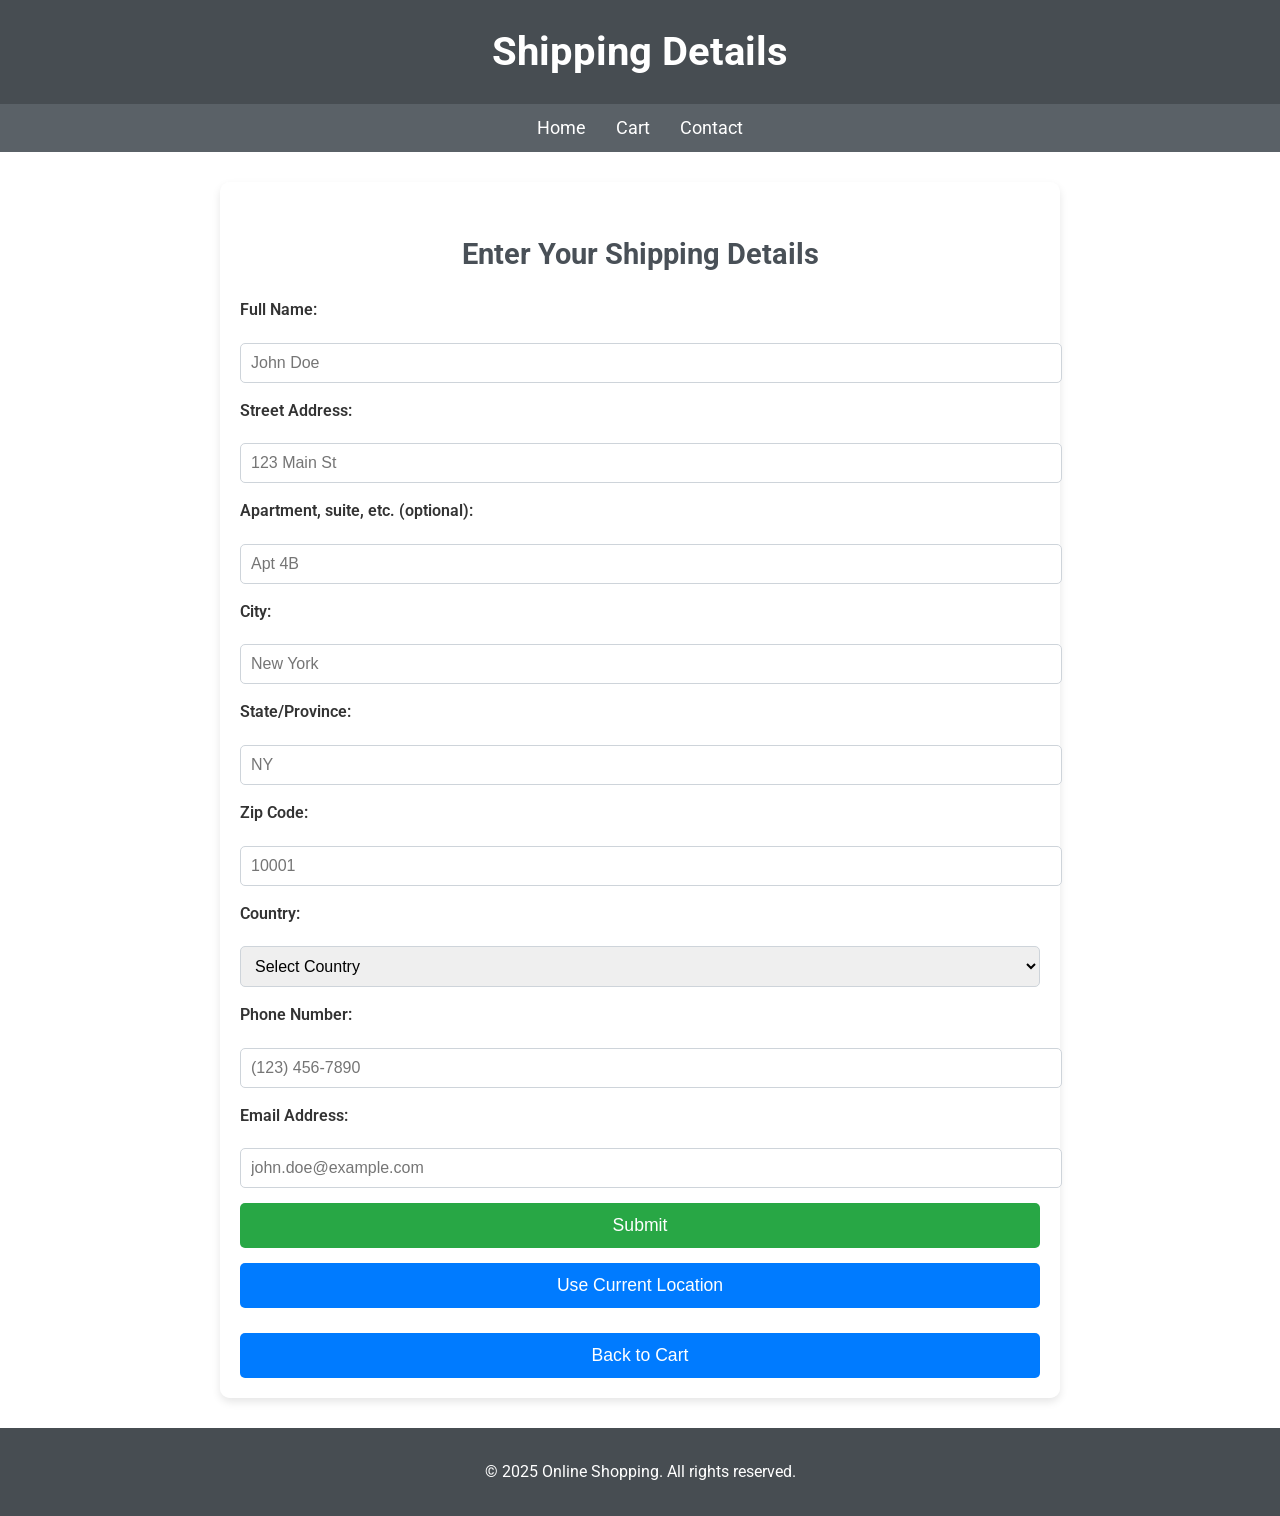
<file: address.html>
<!DOCTYPE html>
<html lang="en">
<head>
    <meta charset="UTF-8">
    <meta name="viewport" content="width=device-width, initial-scale=1.0">
    <title>Shipping Details</title>
    <link href="https://fonts.googleapis.com/css2?family=Roboto:wght@400;500;700&family=Open+Sans:wght@400;600&display=swap" rel="stylesheet">
    <style>
        body {
            font-family: 'Roboto', sans-serif;
            margin: 0;
            padding: 0;
            background: url('https://img.freepik.com/free-photo/3d-illustration-smartphone-with-products-coming-out-screen-online-shopping-e-commerce-concept_58466-14529.jpg?semt=ais_hybrid') no-repeat center center fixed;
            background-size: cover;
            color: #333;
            line-height: 1.6;
        }

        header {
            background-color: rgba(52, 58, 64, 0.9); /* Semi-transparent background */
            color: white;
            padding: 20px;
            text-align: center;
        }

        header h1 {
            font-size: 2.5em;
            margin: 0;
        }

        nav {
            display: flex;
            justify-content: center;
            padding: 10px;
            background-color: rgba(73, 80, 87, 0.9); /* Semi-transparent background */
        }

        nav a {
            color: white;
            margin: 0 15px;
            text-decoration: none;
            font-size: 1.1em;
            transition: color 0.3s ease-in-out;
        }

        nav a:hover {
            color: #ffc107;
        }

        .container {
            max-width: 800px;
            margin: 30px auto;
            padding: 20px;
            background: rgba(255, 255, 255, 0.9); /* Semi-transparent white background */
            border-radius: 10px;
            box-shadow: 0 4px 8px rgba(0, 0, 0, 0.1);
        }

        .address-form h3 {
            text-align: center;
            margin-bottom: 20px;
            font-size: 1.8em;
            color: #495057;
        }

        form {
            display: flex;
            flex-direction: column;
            gap: 15px;
        }

        label {
            font-weight: 600;
            margin-bottom: 5px;
        }

        input, select {
            padding: 10px;
            font-size: 1rem;
            border: 1px solid #ced4da;
            border-radius: 5px;
            width: 100%;
        }

        button {
            padding: 12px;
            font-size: 1.1rem;
            border: none;
            border-radius: 5px;
            cursor: pointer;
            transition: background-color 0.3s ease;
        }

        button[type="submit"] {
            background-color: #28a745;
            color: white;
        }

        button[type="submit"]:hover {
            background-color: #218838;
        }

        button[type="button"] {
            background-color: #007bff;
            color: white;
        }

        button[type="button"]:hover {
            background-color: #0056b3;
        }

        .back-btn {
            background-color: #6c757d;
            color: white;
            margin-top: 10px;
        }

        .back-btn:hover {
            background-color: #5a6268;
        }

        footer {
            background: rgba(52, 58, 64, 0.9); /* Semi-transparent background */
            color: white;
            padding: 15px;
            text-align: center;
        }

        /* Responsive Design */
        @media (max-width: 768px) {
            .container {
                margin: 20px;
                padding: 15px;
            }

            header h1 {
                font-size: 2em;
            }
        }
    </style>
    <script>
        function getLocation() {
            const locationButton = document.querySelector("#location-btn");
            locationButton.textContent = "Fetching Location...";
            locationButton.disabled = true;

            if (navigator.geolocation) {
                navigator.geolocation.getCurrentPosition(
                    (position) => {
                        document.getElementById("user-address").value =
                            `Lat: ${position.coords.latitude}, Long: ${position.coords.longitude}`;
                        locationButton.textContent = "Use Current Location";
                        locationButton.disabled = false;
                    },
                    (error) => {
                        alert("Unable to fetch location. Please try again.");
                        locationButton.textContent = "Use Current Location";
                        locationButton.disabled = false;
                    }
                );
            } else {
                alert("Geolocation is not supported by this browser.");
                locationButton.textContent = "Use Current Location";
                locationButton.disabled = false;
            }
        }

        function handleSubmit(event) {
            event.preventDefault();

            const fullName = document.getElementById("full-name").value;
            const address = document.getElementById("user-address").value;
            const city = document.getElementById("city").value;
            const state = document.getElementById("state").value;
            const zipcode = document.getElementById("zipcode").value;
            const country = document.getElementById("country").value;

            // Simulate saving the address
            alert(`Thank you, ${fullName}! Your address has been saved.`);
            window.location.href = "payment.html"; // Redirect to payment page
        }
    </script>
</head>
<body>
    <header>
        <h1>Shipping Details</h1>
    </header>

    <nav>
        <a href="store.html">Home</a>
        <a href="cart.html">Cart</a>
        <a href="store.html#contact">Contact</a>
    </nav>

    <div class="container address-form">
        <h3>Enter Your Shipping Details</h3>
        <form onsubmit="handleSubmit(event)">
            <label for="full-name">Full Name:</label>
            <input type="text" id="full-name" name="full-name" placeholder="John Doe" required>

            <label for="user-address">Street Address:</label>
            <input type="text" id="user-address" name="user-address" placeholder="123 Main St" required>

            <label for="apartment">Apartment, suite, etc. (optional):</label>
            <input type="text" id="apartment" name="apartment" placeholder="Apt 4B">

            <label for="city">City:</label>
            <input type="text" id="city" name="city" placeholder="New York" required>

            <label for="state">State/Province:</label>
            <input type="text" id="state" name="state" placeholder="NY" required>

            <label for="zipcode">Zip Code:</label>
            <input type="text" id="zipcode" name="zipcode" placeholder="10001" required>

            <label for="country">Country:</label>
            <select id="country" name="country" required>
                <option value="">Select Country</option>
                <option value="India">India</option>
                <option value="USA">United States</option>
                <option value="Canada">Canada</option>
                <option value="UK">United Kingdom</option>
                <option value="Australia">Australia</option>
                <option value="Other">Other</option>
            </select>

            <label for="phone">Phone Number:</label>
            <input type="text" id="phone" name="phone" placeholder="(123) 456-7890" required>

            <label for="email">Email Address:</label>
            <input type="email" id="email" name="email" placeholder="john.doe@example.com" required>

            <button type="submit">Submit</button>
            <button type="button" id="location-btn" onclick="getLocation()">Use Current Location</button>
            <button type="button" class="back-btn" onclick="window.location.href='cart.html'">Back to Cart</button>
        </form>
    </div>

    <footer>
        <p>&copy; 2025 Online Shopping. All rights reserved.</p>
    </footer>
</body>
</html>
</file>
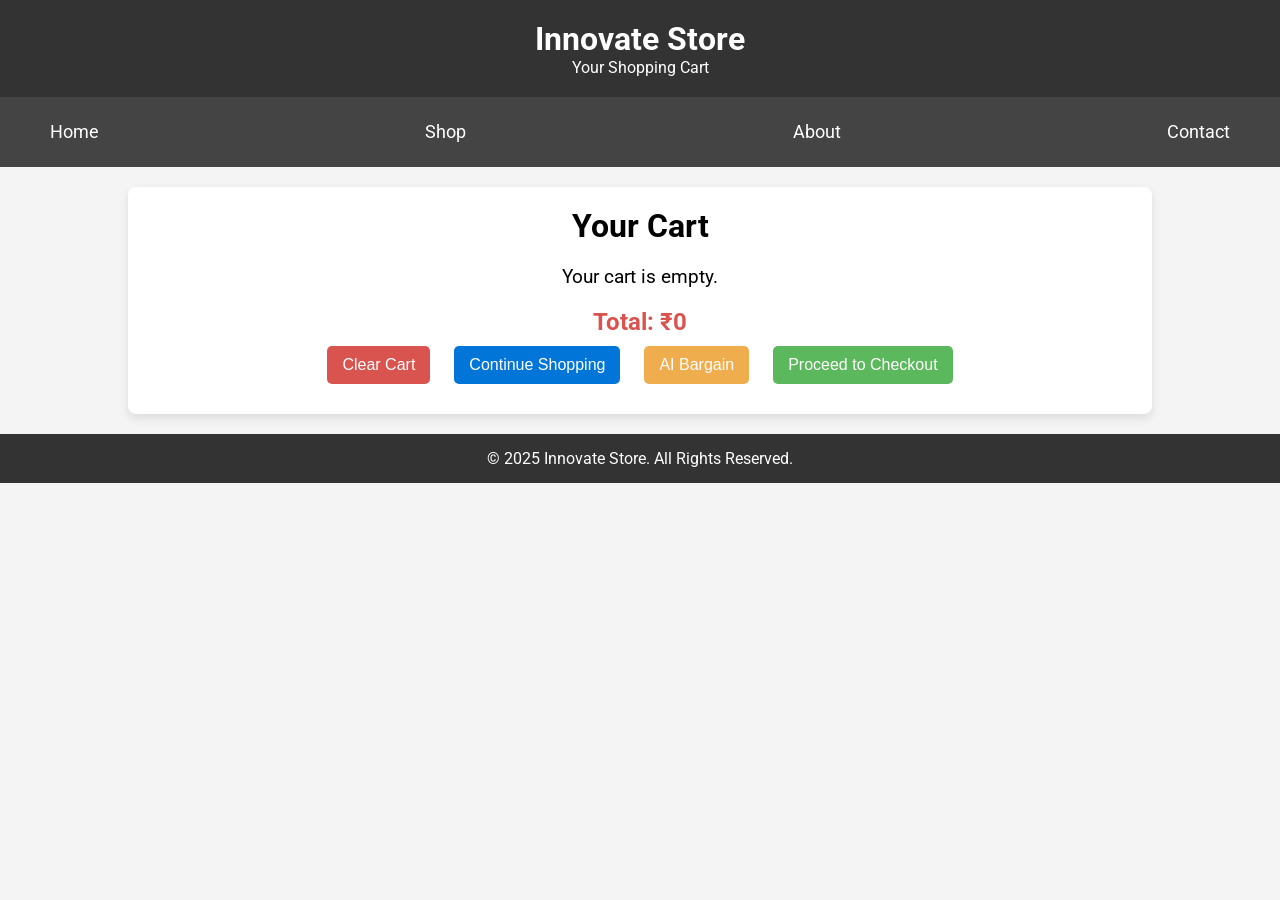
<file: cart.html>
<!DOCTYPE html>
<html lang="en">

<head>
    <meta charset="UTF-8">
    <meta name="viewport" content="width=device-width, initial-scale=1.0">
    <title>Shopping Cart - Innovate Store</title>
    <link href="https://fonts.googleapis.com/css2?family=Roboto:wght@400;700&display=swap" rel="stylesheet">
    <style>
        * {
            margin: 0;
            padding: 0;
            box-sizing: border-box;
        }

        body {
            font-family: 'Roboto', sans-serif;
            background-color: #f4f4f4;
        }

        header {
            background-color: #333;
            color: white;
            padding: 20px;
            text-align: center;
        }

        nav {
            background-color: #444;
            display: flex;
            justify-content: space-between;
            align-items: center;
            padding: 15px;
        }

        nav a {
            color: white;
            text-decoration: none;
            padding: 10px 20px;
            margin: 0 15px;
            font-size: 1.1rem;
            transition: background-color 0.3s ease;
        }

        nav a:hover {
            background-color: #888;
        }

        .cart-container {
            width: 80%;
            margin: 20px auto;
            background: white;
            padding: 20px;
            box-shadow: 0 4px 10px rgba(0, 0, 0, 0.1);
            border-radius: 8px;
        }

        .cart-title {
            text-align: center;
            font-size: 2rem;
            margin-bottom: 20px;
        }

        .cart-item {
            display: flex;
            align-items: center;
            justify-content: space-between;
            padding: 15px;
            border-bottom: 1px solid #ddd;
        }

        .cart-item img {
            width: 80px;
            height: auto;
            border-radius: 5px;
        }

        .cart-item-info {
            flex-grow: 1;
            margin-left: 15px;
        }

        .cart-item h3 {
            font-size: 1.2rem;
        }

        .cart-item p {
            font-size: 1rem;
            color: #555;
        }

        .remove-btn {
            background-color: #d9534f;
            color: white;
            border: none;
            padding: 8px 12px;
            cursor: pointer;
            border-radius: 5px;
            font-size: 0.9rem;
        }

        .remove-btn:hover {
            background-color: #c9302c;
        }

        .cart-footer {
            text-align: center;
            margin-top: 20px;
        }

        .total-price {
            font-size: 1.5rem;
            font-weight: bold;
            color: #d9534f;
        }

        .clear-cart-btn,
        .checkout-btn,
        .ai-bargain-btn,
        .back-btn {
            padding: 10px 15px;
            font-size: 1rem;
            border: none;
            cursor: pointer;
            border-radius: 5px;
            margin: 10px;
        }

        .clear-cart-btn {
            background-color: #d9534f;
            color: white;
        }

        .clear-cart-btn:hover {
            background-color: #c9302c;
        }

        .checkout-btn {
            background-color: #5cb85c;
            color: white;
        }

        .checkout-btn:hover {
            background-color: #4cae4c;
        }

        .ai-bargain-btn {
            background-color: #f0ad4e;
            color: white;
        }

        .ai-bargain-btn:hover {
            background-color: #ec971f;
        }

        .back-btn {
            background-color: #0275d8;
            color: white;
        }

        .back-btn:hover {
            background-color: #025aa5;
        }

        /* Shake Effect for the Cart Total */
        @keyframes shake {
            0% {
                transform: translateX(0);
            }

            25% {
                transform: translateX(-5px);
            }

            50% {
                transform: translateX(5px);
            }

            75% {
                transform: translateX(-5px);
            }

            100% {
                transform: translateX(0);
            }
        }

        .shake {
            animation: shake 0.5s ease-in-out;
        }

        /* AI Typing Animation */
        .ai-typing {
            font-size: 1.2rem;
            color: #5cb85c;
            margin-top: 15px;
            white-space: nowrap;
            overflow: hidden;
            width: 0;
            animation: typing 3s steps(30) 1s forwards, blink 0.75s step-end infinite;
        }

        @keyframes typing {
            0% {
                width: 0;
            }

            100% {
                width: 100%;
            }
        }

        @keyframes blink {
            50% {
                border-color: transparent;
            }
        }

        /* Text Field for User to Enter Desired Price */
        .desired-price-container {
            display: none;
            margin-top: 20px;
            text-align: center;
        }

        .desired-price-container input {
            padding: 10px;
            font-size: 1rem;
            width: 150px;
            border: 1px solid #ccc;
            border-radius: 5px;
        }

        .desired-price-container button {
            padding: 10px 15px;
            font-size: 1rem;
            margin-top: 10px;
            border: none;
            background-color: #5bc0de;
            color: white;
            cursor: pointer;
            border-radius: 5px;
        }

        .desired-price-container button:hover {
            background-color: #31b0d5;
        }

        /* Discount Message Style */
        .discount-message {
            font-size: 1.2rem;
            color: #5cb85c;
            text-align: center;
            margin-top: 15px;
            opacity: 1 !important;
            transform: translateY(0);
            animation: none;
        }

    </style>
</head>

<body>

    <header>
        <h1>Innovate Store</h1>
        <p>Your Shopping Cart</p>
    </header>

    <nav>
        <a href="store.html">Home</a>
        <a href="store.html">Shop</a>
        <a href="about.html">About</a>
        <a href="contact.html">Contact</a>
    </nav>

    <div class="cart-container">
        <h2 class="cart-title">Your Cart</h2>
        <div id="cart-items"></div>
        <div class="cart-footer">
            <p class="total-price">Total: ₹<span id="cart-total">0</span></p>
            <button class="clear-cart-btn" onclick="clearCart()">Clear Cart</button>
            <button class="back-btn" onclick="continueShopping()">Continue Shopping</button>
            <button class="ai-bargain-btn" onclick="aiBargain()">AI Bargain</button>
            <button class="checkout-btn" onclick="checkout()">Proceed to Checkout</button>
        </div>

        <div class="desired-price-container" id="desired-price-container">
            <label for="desired-price">Enter Desired Price:</label>
            <input type="number" id="desired-price" placeholder="₹">
            <button onclick="applyBargain()">Apply Bargain</button>
        </div>
    </div>

    <footer>
        <p style="text-align: center; padding: 15px; background: #333; color: white;">&copy; 2025 Innovate Store. All Rights Reserved.</p>
    </footer>

    <script>
        function loadCart() {
            let cart = JSON.parse(localStorage.getItem("cart")) || [];
            const cartItemsContainer = document.getElementById("cart-items");
            const cartTotal = document.getElementById("cart-total");

            cartItemsContainer.innerHTML = "";
            let total = 0;

            if (cart.length === 0) {
                cartItemsContainer.innerHTML = "<p style='text-align:center; font-size: 1.2rem;'>Your cart is empty.</p>";
                cartTotal.innerText = "0";
                return;
            }

            cart.forEach((item, index) => {
                total += parseFloat(item.price);
                cartItemsContainer.innerHTML += `
                    <div class="cart-item">
                        <img src="${item.img || 'default-image.jpg'}" alt="${item.name}" onerror="this.src='default-image.jpg';">
                        <div class="cart-item-info">
                            <h3>${item.name}</h3>
                            <p>Price: ₹${item.price}</p>
                        </div>
                        <button class="remove-btn" onclick="removeFromCart(${index})">Remove</button>
                    </div>`;
            });

            cartTotal.innerText = total.toFixed(2);
        }

        function removeFromCart(index) {
            let cart = JSON.parse(localStorage.getItem("cart")) || [];
            cart.splice(index, 1);
            localStorage.setItem("cart", JSON.stringify(cart));
            loadCart();
        }

        function clearCart() {
            localStorage.removeItem("cart");
            loadCart();
        }

        function checkout() {
            let cart = JSON.parse(localStorage.getItem("cart")) || [];
            if (cart.length === 0) {
                alert("Your cart is empty!");
                return;
            }
            alert(`Proceeding to checkout. Total: ₹${document.getElementById("cart-total").innerText}`);
            window.location.href = "address.html";
        }

        function continueShopping() {
            window.location.href = "store.html";
        }

        function aiBargain() {
            // Show the AI typing effect and then the price input field
            const aiTyping = document.createElement("div");
            aiTyping.classList.add("ai-typing");
            aiTyping.innerText = "AI is analyzing your cart...";
            document.querySelector('.cart-container').appendChild(aiTyping);

            // After 3 seconds, remove the typing effect and show the input field
            setTimeout(() => {
                aiTyping.remove();
                document.getElementById("desired-price-container").style.display = "block";
            }, 3000);
        }

        function applyBargain() {
            const desiredPrice = parseFloat(document.getElementById("desired-price").value);
            const cart = JSON.parse(localStorage.getItem("cart")) || [];
            const total = cart.reduce((sum, item) => sum + item.price, 0);

            if (isNaN(desiredPrice) || desiredPrice <= 0) {
                alert("Please enter a valid price!");
                return;
            }

            const discount = desiredPrice < total ? 0.2 : 0.1; // Discount logic

            const discountAmount = total * discount;
            const newTotal = total - discountAmount;

            // Show discount feedback
            const discountMessage = document.createElement("div");
            discountMessage.classList.add("discount-message");
            discountMessage.innerHTML = `AI has applied a ${discount * 100}% discount!<br><strong>You saved: ₹${discountAmount.toFixed(2)}</strong><br>New Total: ₹${newTotal.toFixed(2)}`;
            document.querySelector('.cart-footer').appendChild(discountMessage);

            // Update cart total
            document.getElementById("cart-total").innerText = newTotal.toFixed(2);
        }

        loadCart();
    </script>

</body>
</html>
</file>
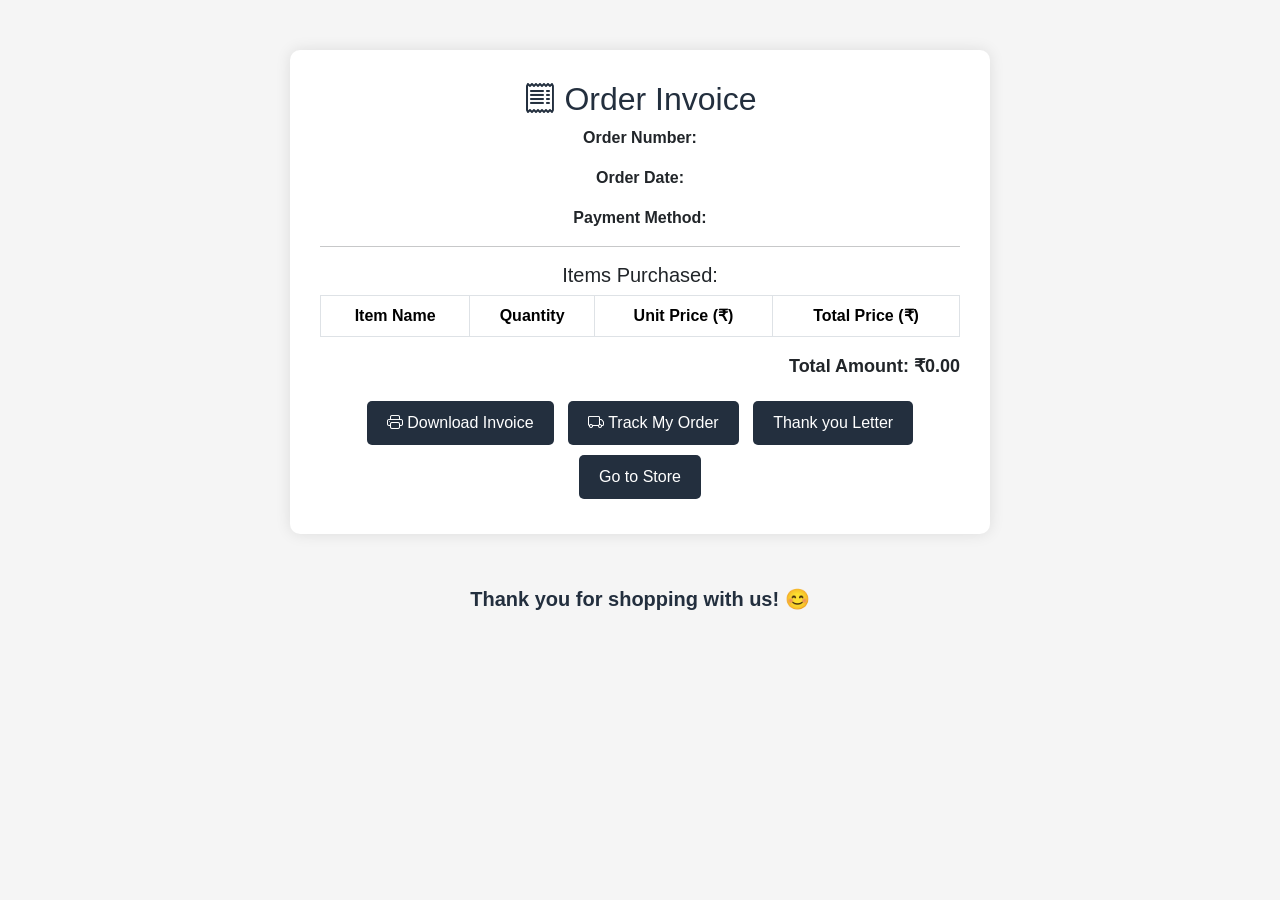
<file: invoice.html>
﻿<!DOCTYPE html>
<html lang="en">
<head>
    <meta charset="UTF-8">
    <meta name="viewport" content="width=device-width, initial-scale=1.0">
    <title>Order Invoice</title>
    <link rel="stylesheet" href="https://cdn.jsdelivr.net/npm/bootstrap@5.1.3/dist/css/bootstrap.min.css">
    <link rel="stylesheet" href="https://cdn.jsdelivr.net/npm/bootstrap-icons/font/bootstrap-icons.css">
    <style>
        body {
            font-family: 'Arial', sans-serif;
            background-color: #f5f5f5;
            text-align: center;
        }
        .invoice-container {
            max-width: 700px;
            background: white;
            padding: 30px;
            border-radius: 10px;
            box-shadow: 0 0 15px rgba(0, 0, 0, 0.1);
            margin: 50px auto;
        }
        .invoice-header h2 {
            color: #232f3e;
        }
        .table thead {
            background-color: #232f3e;
            color: white;
        }
        .total-section {
            text-align: right;
            font-size: 18px;
            font-weight: bold;
            margin-top: 15px;
        }
        .btn-print, .btn-track, .btn-letter, .btn-back {
            background-color: #232f3e;
            color: white;
            border-radius: 5px;
            padding: 10px 20px;
            border: none;
            cursor: pointer;
            transition: 0.3s ease;
            margin: 5px;
        }
        .btn-print:hover, .btn-track:hover {
            background-color: #ff9900;
        }
        /* Thank You Message Styling */
        .thank-you-message {
            font-size: 20px;
            font-weight: bold;
            color: #232f3e;
            opacity: 0;
            margin-top: 20px;
            animation: fadeIn 2s forwards;
        }
        @keyframes fadeIn {
            0% { opacity: 0; transform: translateY(10px); }
            100% { opacity: 1; transform: translateY(0); }
        }
    </style>
</head>
<body>
    <div class="invoice-container">
        <div class="invoice-header">
            <h2><i class="bi bi-receipt"></i> Order Invoice</h2>
        </div>

        <div class="invoice-details">
            <p><strong>Order Number:</strong> <span id="orderNumber"></span></p>
            <p><strong>Order Date:</strong> <span id="orderDate"></span></p>
            <p><strong>Payment Method:</strong> <span id="paymentMethod"></span></p>
            <hr>
            <h5>Items Purchased:</h5>
            <table class="table table-bordered">
                <thead>
                    <tr>
                        <th>Item Name</th>
                        <th>Quantity</th>
                        <th>Unit Price (₹)</th>
                        <th>Total Price (₹)</th>
                    </tr>
                </thead>
                <tbody id="itemsList"></tbody>
            </table>
            <div class="total-section">
                <p>Total Amount: ₹<span id="orderAmount">0.00</span></p>
            </div>
        </div>

        <div class="invoice-footer">
            <button class="btn-print" onclick="downloadInvoice()"><i class="bi bi-printer"></i> Download Invoice</button>
            <button class="btn-track" onclick="trackOrder()"><i class="bi bi-truck"></i> Track My Order</button>
            <button class="btn-letter" onclick="window.location.href='love letter 2.html'">Thank you Letter</button>
            <button class="btn-back" onclick="window.location.href='store.html'">Go to Store</button>

        </div>
    </div>

    <!-- Thank You Message Outside the Invoice Box -->
    <div class="thank-you-message">
        Thank you for shopping with us! 😊
    </div>

    <script>
        function generateInvoice() {
            let cart = JSON.parse(localStorage.getItem("cart")) || [];
            let urlParams = new URLSearchParams(window.location.search);
            let paymentMethod = urlParams.get("method") || "Unknown";
            
            if (cart.length === 0) {
                document.getElementById("orderAmount").textContent = "0.00";
                return;
            }

            let orderNumber = Math.floor(100000 + Math.random() * 900000);
            let orderDate = new Date().toLocaleDateString();
            let totalAmount = 0;

            document.getElementById("orderNumber").textContent = orderNumber;
            document.getElementById("orderDate").textContent = orderDate;
            document.getElementById("paymentMethod").textContent = paymentMethod;

            let itemsList = document.getElementById("itemsList");
            itemsList.innerHTML = "";

            cart.forEach(item => {
                let itemTotal = (parseFloat(item.price) || 0) * (parseInt(item.quantity) || 1);
                totalAmount += itemTotal;

                let row = `<tr>
                                <td>${item.name || "N/A"}</td>
                                <td>${item.quantity || 1}</td>
                                <td>₹${(parseFloat(item.price) || 0).toFixed(2)}</td>
                                <td>₹${itemTotal.toFixed(2)}</td>
                           </tr>`;
                itemsList.innerHTML += row;
            });

            document.getElementById("orderAmount").textContent = totalAmount.toFixed(2);
            localStorage.removeItem("cart");
        }

        function downloadInvoice() {
            window.print();
        }

        function trackOrder() {
            // Redirect to tracker.html when "Track My Order" is clicked
            window.location.href = "tracker.html";
        }

        window.onload = generateInvoice;
    </script>
</body>
</html>
</file>
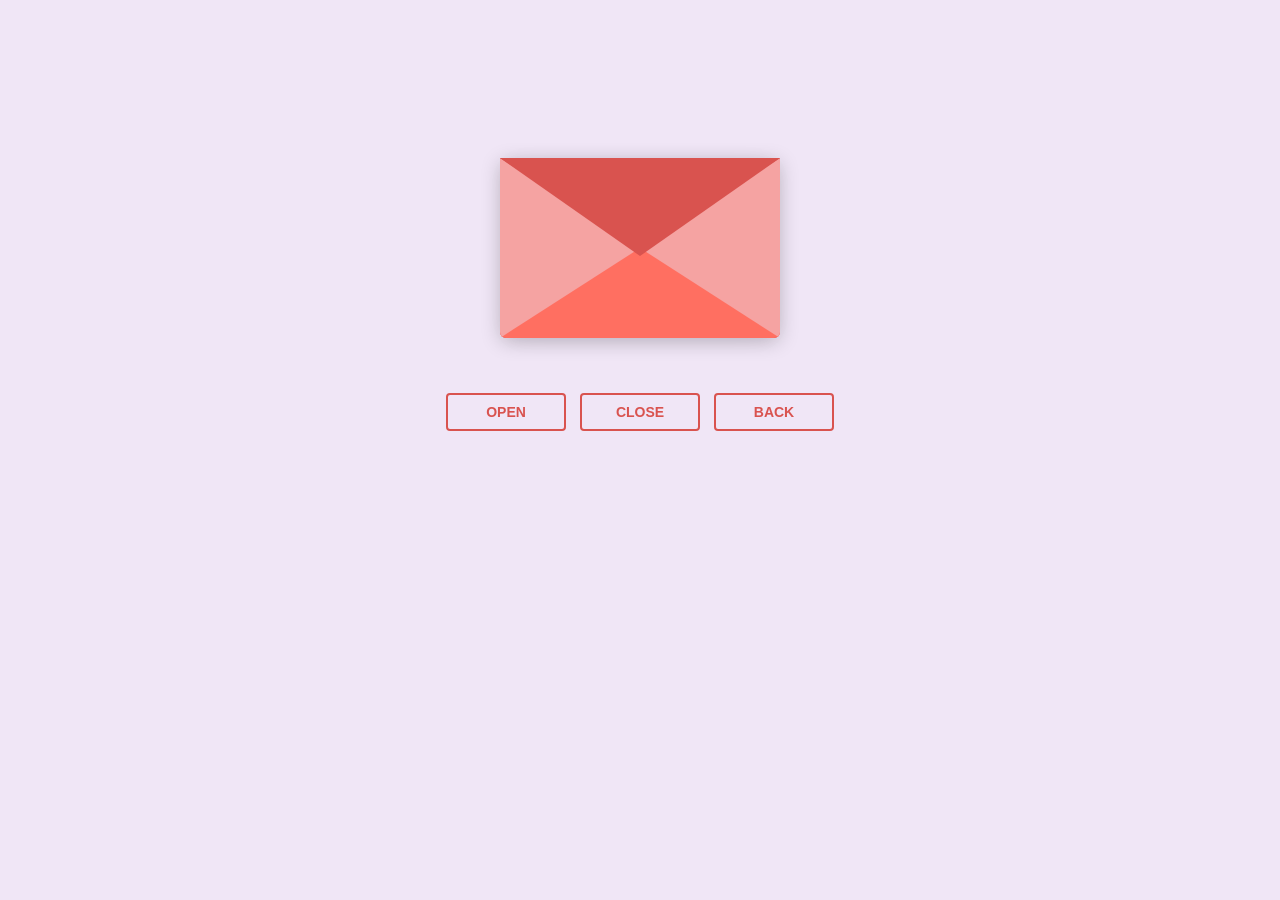
<file: love letter 2.html>
<!DOCTYPE html>
<html lang="en">
  <head>
    <meta charset="UTF-8" />
    <title>Love Thankyou letter</title>
    <link rel="preconnect" href="https://fonts.googleapis.com" />
    <link rel="preconnect" href="https://fonts.gstatic.com" crossorigin />
    <link
      href="https://fonts.googleapis.com/css2?family=Dancing+Script:wght@400..700&display=swap"
      rel="stylesheet" />
    <link rel="stylesheet" href="love letter 2.css" />
  </head>
  <body>
    <!-- tiktok meowish -->
    <div class="envlope-wrapper">
      <div id="envelope" class="close">
        <div class="front flap"></div>
        <div class="front pocket"></div>
        <div class="letter">
<div class="words line1">Dear:Customer,</div>
<div class="words line2">Thank you for shopping with us!</div>
<div class="words line3">We hope you have a great day!</div>

        </div>
        <div class="hearts">
          <div class="heart a1"></div>
          <div class="heart a2"></div>
          <div class="heart a3"></div>
        </div>
      </div>
    </div>
    <div class="reset">
      <button id="open">Open</button>
      <button id="reset">Close</button>
<button onclick="window.location.href='invoice.html'">Back</button>

    </div>

    <script src="https://cdnjs.cloudflare.com/ajax/libs/jquery/3.5.1/jquery.min.js"></script>
    <script src="love letter 2.js"></script>
  </body>
</html>
</file>
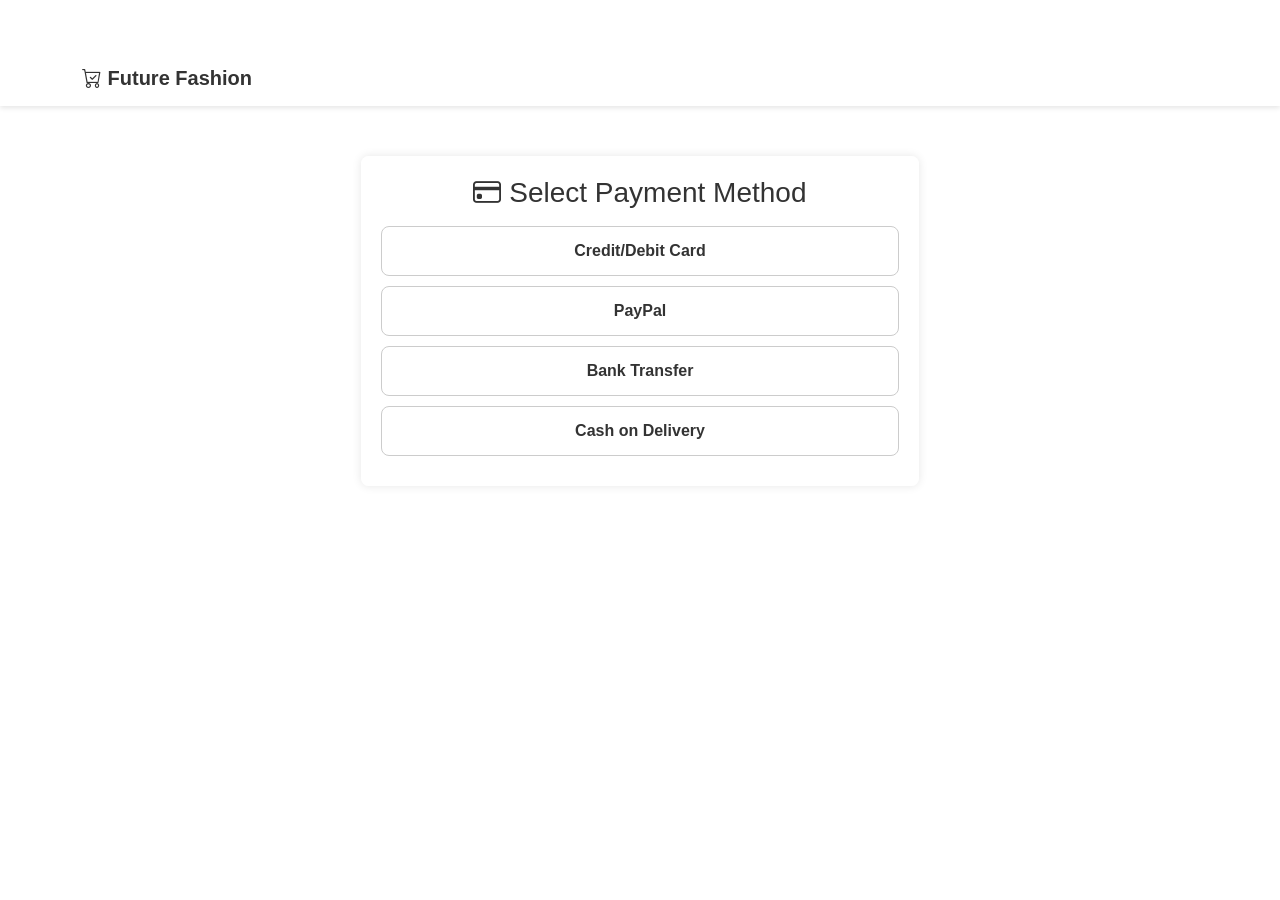
<file: payment.html>
<!DOCTYPE html>
<html lang="en">
<head>
    <meta charset="UTF-8">
    <meta name="viewport" content="width=device-width, initial-scale=1.0">
    <title>Secure Payment - Future Fashion</title>
    <link rel="stylesheet" href="https://cdn.jsdelivr.net/npm/bootstrap@5.1.3/dist/css/bootstrap.min.css">
    <link rel="stylesheet" href="https://cdn.jsdelivr.net/npm/bootstrap-icons/font/bootstrap-icons.css">
    <style>
        body {
            font-family: 'Arial', sans-serif;
            background: url('https://www.shutterstock.com/image-vector/perspective-smartphone-internet-banking-app-600nw-1727711923.jpg') no-repeat center center fixed;
            background-size: cover;
            color: #333;
        }

        .navbar {
            background-color: rgba(255, 255, 255, 0.9); /* Semi-transparent background */
            box-shadow: 0 2px 5px rgba(0, 0, 0, 0.1);
        }

        .navbar-brand {
            font-weight: bold;
            color: #333 !important;
        }

        .container {
            margin-top: 50px;
        }

        .payment-methods, .payment-form {
            background: rgba(255, 255, 255, 0.9); /* Semi-transparent white background */
            padding: 20px;
            border-radius: 8px;
            box-shadow: 0 0 10px rgba(0, 0, 0, 0.1);
            text-align: center;
            animation: fadeIn 1s ease-in-out;
        }

        .payment-button {
            width: 100%;
            padding: 12px;
            margin-bottom: 10px;
            border-radius: 8px;
            border: 1px solid #ccc;
            font-size: 16px;
            font-weight: bold;
            background: #fff;
            color: #333;
            transition: background-color 0.3s ease, transform 0.3s ease;
        }

        .payment-button:hover {
            background: #f1f1f1;
            transform: scale(1.05);
        }

        .success-message, .loading {
            display: none;
            text-align: center;
            font-size: 18px;
            font-weight: bold;
            padding: 20px;
            animation: fadeIn 1s ease-in-out;
        }

        .success-message {
            color: green;
        }

        .loading {
            color: #0071e3;
        }

        @keyframes fadeIn {
            from {
                opacity: 0;
                transform: translateY(20px);
            }
            to {
                opacity: 1;
                transform: translateY(0);
            }
        }

        @keyframes pulse {
            0%, 100% {
                transform: scale(1);
            }
            50% {
                transform: scale(1.1);
            }
        }

        .btn-primary {
            animation: pulse 1.5s infinite;
        }
    </style>
</head>
<body>
    <nav class="navbar navbar-expand-lg">
        <div class="container">
            <a class="navbar-brand" href="#"><i class="bi bi-cart-check"></i> Future Fashion</a>
        </div>
    </nav>

    <div class="container">
        <div class="col-md-6 offset-md-3 payment-methods">
            <h3 class="text-center mb-3"><i class="bi bi-credit-card"></i> Select Payment Method</h3>
            <button class="payment-button" onclick="selectPayment('Credit/Debit Card')">Credit/Debit Card</button>
            <button class="payment-button" onclick="selectPayment('PayPal')">PayPal</button>
            <button class="payment-button" onclick="selectPayment('Bank Transfer')">Bank Transfer</button>
            <button class="payment-button" onclick="selectPayment('Cash on Delivery')">Cash on Delivery</button>
        </div>
        
        <div class="col-md-6 offset-md-3 payment-form" id="cardForm" style="display:none;">
            <h5>Enter Card Details</h5>
            <form id="paymentForm">
                <div class="mb-2">
                    <label>Card Number</label>
                    <input type="text" id="cardNumber" class="form-control" placeholder="XXXX-XXXX-XXXX-XXXX" required maxlength="19" oninput="formatCardNumber()">
                </div>
                <div class="mb-2">
                    <label>Expiry Date</label>
                    <input type="text" id="expiryDate" class="form-control" placeholder="MM/YY" required maxlength="5" oninput="formatExpiryDate()">
                </div>
                <div class="mb-2">
                    <label>CVV</label>
                    <input type="password" id="cvv" class="form-control" placeholder="XXX" required maxlength="3">
                </div>
                <button type="submit" class="btn btn-primary mt-3">Pay Now</button>
            </form>
        </div>

        <div class="loading" id="loadingMessage">
            <i class="bi bi-arrow-repeat"></i> Processing payment...
        </div>

        <div class="success-message" id="successMessage">
            <i class="bi bi-check-circle"></i> Payment Successful! <br>
            <span id="chosenMethod"></span>
        </div>
    </div>

    <script>
        let selectedMethod = "";

        function selectPayment(method) {
            selectedMethod = method;
            document.getElementById("cardForm").style.display = method === 'Credit/Debit Card' ? "block" : "none";
            if (method !== 'Credit/Debit Card') {
                confirmPayment();
            }
        }
        
        function formatCardNumber() {
            let input = document.getElementById("cardNumber");
            input.value = input.value.replace(/\D/g, '').replace(/(.{4})/g, '$1-').trim().replace(/-$/, '');
        }
        
        function formatExpiryDate() {
            let input = document.getElementById("expiryDate");
            input.value = input.value.replace(/\D/g, '').replace(/(\d{2})(\d{1,2})?/, '$1/$2').trim().slice(0, 5);
        }
        
        document.getElementById("paymentForm").addEventListener("submit", function(event) {
            event.preventDefault();
            confirmPayment();
        });

        function confirmPayment() {
            document.getElementById("loadingMessage").style.display = "block";
            document.getElementById("successMessage").style.display = "none";
            setTimeout(() => {
                document.getElementById("loadingMessage").style.display = "none";
                document.getElementById("successMessage").style.display = "block";
                document.getElementById("chosenMethod").innerText = "Payment Method: " + selectedMethod;
                setTimeout(() => {
                    window.location.href = "invoice.html?method=" + encodeURIComponent(selectedMethod);
                }, 2000);
            }, 3000);
        }
    </script>
</body>
</html>
</file>
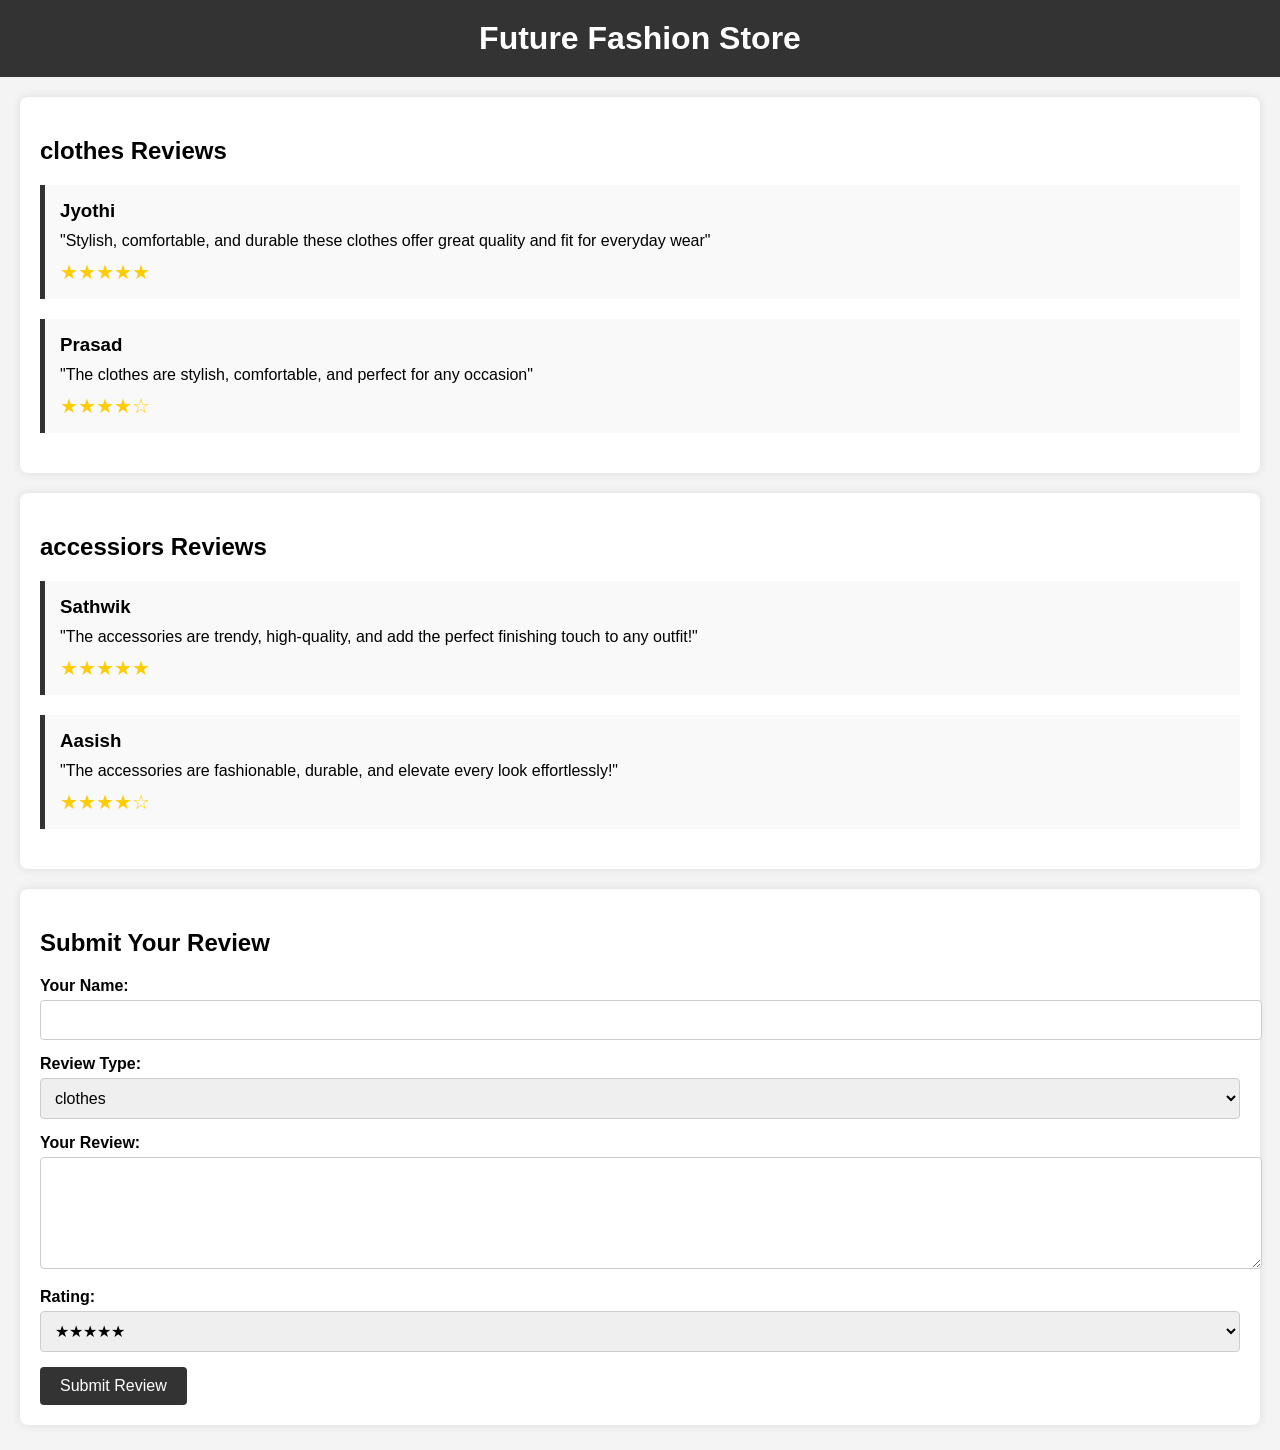
<file: Review.html>
<!DOCTYPE html>
<html lang="en">
<head>
    <meta charset="UTF-8">
    <meta name="viewport" content="width=device-width, initial-scale=1.0">
    <title>Fashion Store</title>
    <style>
        /* CSS Styles */
        body {
            font-family: Arial, sans-serif;
            margin: 0;
            padding: 0;
            background-color: #f4f4f4;
        }

        header {
            background-color: #333;
            color: #fff;
            padding: 20px;
            text-align: center;
        }

        header h1 {
            margin: 0;
        }

        nav ul {
            list-style-type: none;
            padding: 0;
        }

        nav ul li {
            display: inline;
            margin: 0 15px;
        }

        nav ul li a {
            color: #fff;
            text-decoration: none;
        }

        .review-section {
            padding: 20px;
            margin: 20px;
            background-color: #fff;
            border-radius: 8px;
            box-shadow: 0 0 10px rgba(0, 0, 0, 0.1);
        }

        .review-section h2 {
            margin-bottom: 20px;
        }

        .review {
            margin-bottom: 20px;
            padding: 15px;
            background-color: #f9f9f9;
            border-left: 5px solid #333;
        }

        .review h3 {
            margin: 0 0 10px;
        }

        .review p {
            margin: 0 0 10px;
        }

        .rating {
            color: #ffcc00;
            font-size: 20px;
        }

        .review-form {
            padding: 20px;
            margin: 20px;
            background-color: #fff;
            border-radius: 8px;
            box-shadow: 0 0 10px rgba(0, 0, 0, 0.1);
        }

        .review-form h2 {
            margin-bottom: 20px;
        }

        .review-form label {
            display: block;
            margin-bottom: 5px;
            font-weight: bold;
        }

        .review-form input[type="text"],
        .review-form textarea,
        .review-form select {
            width: 100%;
            padding: 10px;
            margin-bottom: 15px;
            border: 1px solid #ccc;
            border-radius: 4px;
            font-size: 16px;
        }

        .review-form button {
            background-color: #333;
            color: #fff;
            padding: 10px 20px;
            border: none;
            border-radius: 4px;
            cursor: pointer;
            font-size: 16px;
        }

        .review-form button:hover {
            background-color: #555;
        }

        footer {
            background-color: #333;
            color: #fff;
            text-align: center;
            padding: 10px;
            position: fixed;
            bottom: 0;
            width: 100%;
        }
    </style>
</head>
<body>
    <!-- Header -->
    <header>
        <h1>Future Fashion Store</h1>
        <nav>
        
    </header>

    <!-- Food Reviews Section -->
    <section id="clothes-reviews" class="review-section">
        <h2>clothes Reviews</h2>
        <div class="review">
            <h3>Jyothi</h3>
            <p>"Stylish, comfortable, and durable these clothes offer great quality and fit for everyday wear"</p>
            <span class="rating">★★★★★</span>
        </div>
        <div class="review">
            <h3>Prasad</h3>
            <p>"The clothes are stylish, comfortable, and perfect for any occasion"</p>
            <span class="rating">★★★★☆</span>
        </div>
    </section>

    <!-- Accommodation Reviews Section -->
    <section id="accessiors-reviews" class="review-section">
        <h2>accessiors Reviews</h2>
        <div class="review">
            <h3>Sathwik</h3>
            <p>"The accessories are trendy, high-quality, and add the perfect finishing touch to any outfit!"</p>
            <span class="rating">★★★★★</span>
        </div>
        <div class="review">
            <h3>Aasish</h3>
            <p>"The accessories are fashionable, durable, and elevate every look effortlessly!"</p>
            <span class="rating">★★★★☆</span>
        </div>
    </section>

    <!-- Review Submission Form -->
    <section id="submit-review" class="review-form">
        <h2>Submit Your Review</h2>
        <form id="reviewForm">
            <label for="name">Your Name:</label>
            <input type="text" id="name" name="name" required>

            <label for="review-type">Review Type:</label>
            <select id="review-type" name="review-type" required>
                <option value="clothes">clothes</option>
                <option value="accessiors">accessiors</option>
            </select>

            <label for="review">Your Review:</label>
            <textarea id="review" name="review" rows="5" required></textarea>

            <label for="rating">Rating:</label>
            <select id="rating" name="rating" required>
                <option value="5">★★★★★</option>
                <option value="4">★★★★☆</option>
                <option value="3">★★★☆☆</option>
                <option value="2">★★☆☆☆</option>
                <option value="1">★☆☆☆☆</option>
            </select>

            <button type="submit">Submit Review</button>
        </form>
    </section>

  

    <!-- JavaScript for Form Submission -->
    <script>
        document.getElementById('reviewForm').addEventListener('submit', function (event) {
            event.preventDefault(); // Prevent form submission

            // Get form values
            const name = document.getElementById('name').value;
            const reviewType = document.getElementById('review-type').value;
            const reviewText = document.getElementById('review').value;
            const rating = document.getElementById('rating').value;

            // Create a new review element
            const newReview = document.createElement('div');
            newReview.classList.add('review');
            newReview.innerHTML = `
                <h3>${name}</h3>
                <p>"${reviewText}"</p>
                <span class="rating">${'★'.repeat(rating)}${'☆'.repeat(5 - rating)}</span>
            `;

            // Append the new review to the appropriate section
            if (reviewType === 'clothes') {
                document.getElementById('clothes-reviews').appendChild(newReview);
            } else {
                document.getElementById('accessiors-reviews').appendChild(newReview);
            }

            // Reset the form
            document.getElementById('reviewForm').reset();

            // Notify the user
            alert('Thank you for your review!');
        });
    </script>
</body>
</html>
</file>
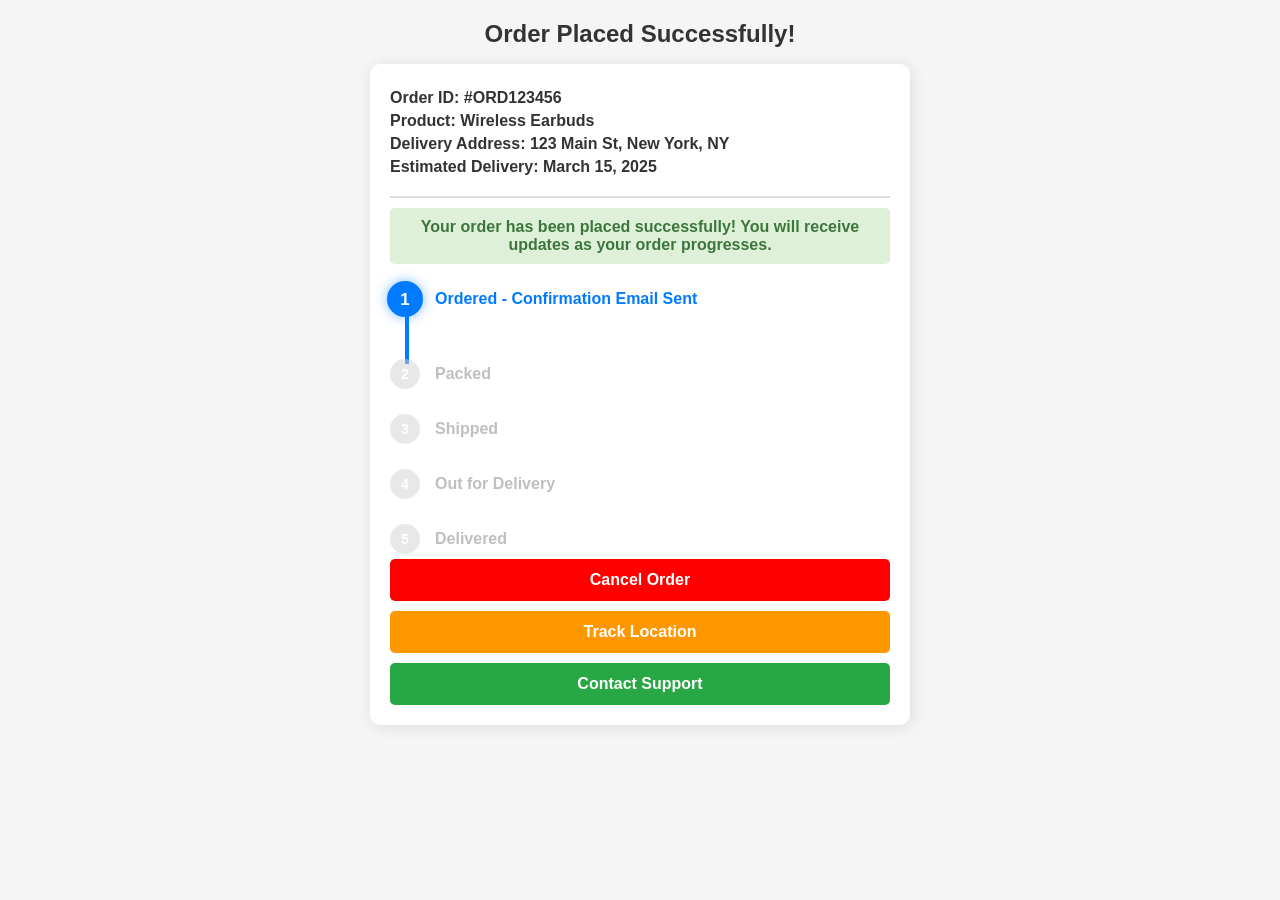
<file: tracker.html>
<!DOCTYPE html>
<html lang="en">
<head>
    <meta charset="UTF-8">
    <meta name="viewport" content="width=device-width, initial-scale=1.0">
    <title>Order Tracking</title>
    <style>
        /* General Styles */
        body {
            font-family: 'Arial', sans-serif;
            background-color: #f5f5f5;
            margin: 20px;
            text-align: center;
            animation: fadeIn 1s ease-in-out;
        }

        h1 {
            color: #333;
            font-size: 24px;
        }

        /* Order Container */
        .order-container {
            background: white;
            padding: 20px;
            border-radius: 10px;
            box-shadow: 2px 2px 15px rgba(0, 0, 0, 0.1);
            width: 80%;
            max-width: 500px;
            margin: auto;
            text-align: left;
            animation: slideIn 0.8s ease-out;
        }

        .order-details {
            padding-bottom: 15px;
            border-bottom: 2px solid #ddd;
            font-size: 16px;
        }

        .order-details p {
            margin: 5px 0;
            font-weight: bold;
            color: #333;
        }

        .order-confirmation {
            background: #dff0d8;
            color: #3c763d;
            padding: 10px;
            border-radius: 5px;
            font-size: 16px;
            text-align: center;
            margin-top: 10px;
            font-weight: bold;
        }

        /* Order Tracking Steps */
        .tracking-container {
            margin-top: 20px;
            position: relative;
        }

        .tracking-step {
            display: flex;
            align-items: center;
            margin-bottom: 25px;
            position: relative;
            opacity: 0.5;
            transform: translateY(20px);
            transition: all 0.8s ease-in-out;
        }

        .tracking-step.active {
            opacity: 1;
            transform: translateY(0);
        }

        .step-marker {
            width: 30px;
            height: 30px;
            border-radius: 50%;
            background: lightgray;
            color: white;
            display: flex;
            align-items: center;
            justify-content: center;
            font-weight: bold;
            margin-right: 15px;
            font-size: 14px;
            transition: all 0.3s ease-in-out;
        }

        .tracking-step.active .step-marker {
            background: #007bff;
            transform: scale(1.2);
            box-shadow: 0 0 10px rgba(0, 123, 255, 0.5);
        }

        .step-info {
            font-size: 16px;
            color: gray;
            font-weight: bold;
        }

        .tracking-step.active .step-info {
            color: #007bff;
        }

        /* Vertical Line */
        .tracking-line {
            position: absolute;
            width: 4px;
            background: lightgray;
            left: 15px;
            top: 30px;
            height: calc(100% - 30px);
            z-index: -1;
        }

        .progress-line {
            position: absolute;
            width: 4px;
            background: #007bff;
            left: 15px;
            top: 30px;
            height: 0%; /* Start at 0% */
            transition: height 0.8s ease-in-out;
        }

        /* Buttons */
        .button-group {
            margin-top: 20px;
            display: flex;
            flex-direction: column;
            gap: 10px;
        }

        .button-group button {
            border: none;
            padding: 12px;
            font-size: 16px;
            border-radius: 5px;
            cursor: pointer;
            transition: all 0.3s ease-in-out;
            width: 100%;
            font-weight: bold;
        }

        .cancel-order {
            background-color: red;
            color: white;
        }

        .cancel-order:hover {
            background-color: darkred;
            transform: scale(1.05);
        }

        .track-location {
            background-color: #ff9800;
            color: white;
        }

        .track-location:hover {
            background-color: #e68900;
            transform: scale(1.05);
        }

        .contact-support {
            background-color: #28a745;
            color: white;
        }

        .contact-support:hover {
            background-color: #218838;
            transform: scale(1.05);
        }

        /* Animations */
        @keyframes fadeIn {
            from { opacity: 0; }
            to { opacity: 1; }
        }

        @keyframes slideIn {
            from { transform: translateY(-20px); opacity: 0; }
            to { transform: translateY(0); opacity: 1; }
        }
    </style>
</head>
<body>

    <h1>Order Placed Successfully!</h1>

    <div class="order-container">
        <!-- Order Details -->
        <div class="order-details">
            <p>Order ID: <strong>#ORD123456</strong></p>
            <p>Product: <strong>Wireless Earbuds</strong></p>
            <p>Delivery Address: <strong>123 Main St, New York, NY</strong></p>
            <p>Estimated Delivery: <strong>March 15, 2025</strong></p>
        </div>

        <div class="order-confirmation">
            Your order has been placed successfully! You will receive updates as your order progresses.
        </div>

        <!-- Tracking Steps -->
        <div class="tracking-container">
            <div class="tracking-line"></div>
            <div class="progress-line"></div>

            <div class="tracking-step active">
                <div class="step-marker">1</div>
                <div class="step-info">Ordered - Confirmation Email Sent</div>
            </div>
            <div class="tracking-step">
                <div class="step-marker">2</div>
                <div class="step-info">Packed</div>
            </div>
            <div class="tracking-step">
                <div class="step-marker">3</div>
                <div class="step-info">Shipped</div>
            </div>
            <div class="tracking-step">
                <div class="step-marker">4</div>
                <div class="step-info">Out for Delivery</div>
            </div>
            <div class="tracking-step">
                <div class="step-marker">5</div>
                <div class="step-info">Delivered</div>
            </div>
        </div>

        <!-- Buttons -->
        <div class="button-group">
            <button class="cancel-order" onclick="cancelOrder()">Cancel Order</button>
            <button class="track-location" onclick="trackOrder()">Track Location</button>
            <button class="contact-support" onclick="contactSupport()">Contact Support</button>
        </div>
    </div>

    <script>
        function cancelOrder() {
            if (confirm("Are you sure you want to cancel your order?")) {
                alert("Your order has been canceled.");
                document.querySelector(".order-container").style.opacity = "0.5";
                document.querySelector(".order-confirmation").innerText = "Order Canceled.";
            }
        }

        function trackOrder() {
            alert("Live tracking feature coming soon!");
        }

        function contactSupport() {
            alert("Contacting support...");
        }

        // Set progress to only show the first step as active
        const steps = document.querySelectorAll(".tracking-step");
        const progressLine = document.querySelector(".progress-line");

        function setInitialProgress() {
            // Set the progress line height to cover only the first step
            progressLine.style.height = "20%"; // Adjust based on the number of steps

            // Activate only the first step
            steps[0].classList.add("active");
        }

        // Call the function to set the initial progress
        setInitialProgress();
    </script>

</body>
</html>
</file>
<file: love letter 2.css>
#envelope {
  position: relative;
  width: 280px;
  height: 180px;
  border-bottom-left-radius: 6px;
  border-bottom-right-radius: 6px;
  margin-left: auto;
  margin-right: auto;
  top: 150px;
  background-color: #d9534f; /* Warm romantic red */
  box-shadow: 0 4px 20px rgba(0, 0, 0, 0.2);
}

.front {
  position: absolute;
  width: 0;
  height: 0;
  z-index: 3;
}

.flap {
  border-left: 140px solid transparent;
  border-right: 140px solid transparent;
  border-bottom: 82px solid transparent;
  /* a little smaller */
  border-top: 98px solid #d9534f;
  /* a little larger */
  transform-origin: top;
  pointer-events: none;
}

.pocket {
  border-left: 140px solid #f5a3a2; /* Soft pinkish red for the pocket */
  border-right: 140px solid #f5a3a2;
  border-bottom: 90px solid #ff6f61; /* Lighter romantic red */
  border-top: 90px solid transparent;
  border-bottom-left-radius: 6px;
  border-bottom-right-radius: 6px;
}

.letter {
  position: relative;
  background-color: #fff;
  width: 90%;
  margin-left: auto;
  margin-right: auto;
  height: 90%;
  top: 5%;
  border-radius: 6px;
  box-shadow: 0 2px 26px rgba(0, 0, 0, 0.12);
  font-family: "Dancing Script", cursive;
}

.letter:after {
  content: "";
  position: absolute;
  top: 0;
  bottom: 0;
  left: 0;
  right: 0;
}

.words {
  position: absolute;
  left: 10%;
  width: 80%;
  height: 14%;
  background-color: #ffe6e6; /* Light romantic tone */
}

.words.line1 {
  top: 10%;
  font-size: 0.5rem;
  width: 20%;
  height: 7%;
  font-size: 0.7rem;
}

.words.line2 {
  top: 30%;
  text-align: center;
  font-size: 1.1rem;
}

.words.line3 {
  top: 50%;
  font-size: 1.1rem;
  text-align: center;
}

.words.line4 {
  top: 70%;
  font-size: 1.1rem;
  text-align: center;
}

.open .flap {
  transform: rotateX(180deg);
  transition: transform 0.4s ease, z-index 0.6s;
  z-index: 1;
}

.close .flap {
  transform: rotateX(0deg);
  transition: transform 0.4s 0.6s ease, z-index 1s;
  z-index: 5;
}

.close .letter {
  transform: translateY(0px);
  transition: transform 0.4s ease, z-index 1s;
  z-index: 1;
}

.open .letter {
  transform: translateY(-100px);
  transition: transform 0.4s 0.6s ease, z-index 0.6s;
  z-index: 2;
}

.hearts {
  position: absolute;
  top: 90px;
  left: 0;
  right: 0;
  z-index: 2;
}

.heart {
  position: absolute;
  bottom: 0;
  right: 10%;
  pointer-events: none;
}

.heart:before,
.heart:after {
  position: absolute;
  content: "";
  left: 50px;
  top: 0;
  width: 50px;
  height: 80px;
  background: #e60073; /* Deep romantic pink */
  border-radius: 50px 50px 0 0;
  transform: rotate(-45deg);
  transform-origin: 0 100%;
  pointer-events: none;
}

.heart:after {
  left: 0;
  transform: rotate(45deg);
  transform-origin: 100% 100%;
}

.close .heart {
  opacity: 0;
  -webkit-animation: none;
  animation: none;
}

.a1 {
  left: 20%;
  transform: scale(0.6);
  opacity: 1;
  -webkit-animation: slideUp 4s linear 1, sideSway 2s ease-in-out 4 alternate;
  -moz-animation: slideUp 4s linear 1, sideSway 2s ease-in-out 4 alternate;
  -webkit-animation-fill-mode: forwards;
  animation-fill-mode: forwards;
  -webkit-animation-delay: 0.7s;
  animation-delay: 0.7s;
}

.a2 {
  left: 55%;
  transform: scale(1);
  opacity: 1;
  -webkit-animation: slideUp 5s linear 1, sideSway 4s ease-in-out 2 alternate;
  -moz-animation: slideUp 5s linear 1, sideSway 4s ease-in-out 2 alternate;
  -webkit-animation-fill-mode: forwards;
  animation-fill-mode: forwards;
  -webkit-animation-delay: 0.7s;
  animation-delay: 0.7s;
}

.a3 {
  left: 10%;
  transform: scale(0.8);
  opacity: 1;
  -webkit-animation: slideUp 7s linear 1, sideSway 2s ease-in-out 6 alternate;
  -moz-animation: slideUp 7s linear 1, sideSway 2s ease-in-out 6 alternate;
  -webkit-animation-fill-mode: forwards;
  animation-fill-mode: forwards;
  -webkit-animation-delay: 0.7s;
  animation-delay: 0.7s;
}

@-webkit-keyframes slideUp {
  0% {
    top: 0;
  }
  100% {
    top: -600px;
  }
}
@keyframes slideUp {
  0% {
    top: 0;
  }
  100% {
    top: -600px;
  }
}
@-webkit-keyframes sideSway {
  0% {
    margin-left: 0px;
  }
  100% {
    margin-left: 50px;
  }
}
@keyframes sideSway {
  0% {
    margin-left: 0px;
  }
  100% {
    margin-left: 50px;
  }
}
body {
  background-color: #f0e6f6; /* Soft lavender for a romantic, dreamy feel */
}

.envlope-wrapper {
  height: 380px;
}

.reset {
  text-align: center;
}

.reset button {
  font-weight: 800;
  font-style: normal;
  transition: all 0.1s linear;
  -webkit-appearance: none;
  background-color: transparent;
  border: solid 2px #d9534f;
  border-radius: 4px;
  color: #d9534f;
  display: inline-block;
  font-size: 14px;
  text-transform: uppercase;
  margin: 5px;
  padding: 10px;
  line-height: 1em;
  text-decoration: none;
  min-width: 120px;
  cursor: pointer;
}

.reset button:hover {
  background-color: #d9534f;
  color: #fff;
}
</file>
